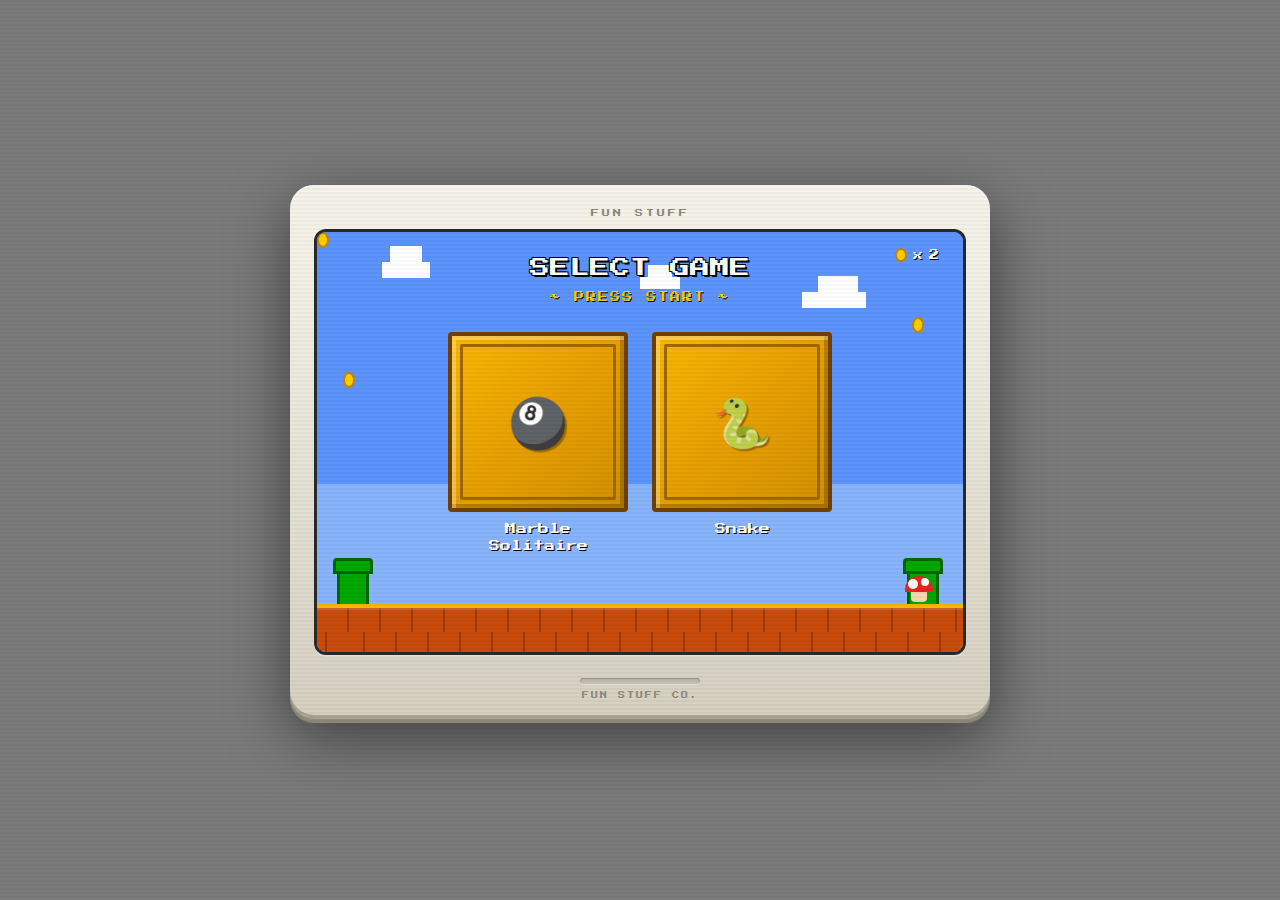
<file: index.html>
<!DOCTYPE html>
<html lang="en">
<head>
<meta charset="UTF-8">
<meta name="viewport" content="width=device-width, initial-scale=1.0">
<title>Game Launcher</title>
<link rel="preconnect" href="https://fonts.googleapis.com">
<link rel="preconnect" href="https://fonts.gstatic.com" crossorigin>
<link href="https://fonts.googleapis.com/css2?family=Press+Start+2P&display=swap" rel="stylesheet">
<style>
  *, *::before, *::after { margin: 0; padding: 0; box-sizing: border-box; }

  :root {
    --mac-beige: #F2F0E6;
    --mac-dark: #D5D0C0;
    --mac-shadow: #B8B3A3;
    --sky-blue: #5C94FC;
    --mario-red: #E52521;
    --mario-gold: #FBD000;
    --mario-green: #00A800;
    --block-brown: #C84C0C;
  }

  body {
    min-height: 100vh;
    display: flex;
    align-items: center;
    justify-content: center;
    background: #7B7B7B;
    font-family: 'Press Start 2P', monospace;
    overflow: hidden;
  }

  /* Scanline overlay on body */
  body::after {
    content: '';
    position: fixed;
    inset: 0;
    background: repeating-linear-gradient(
      0deg,
      transparent 0px,
      transparent 2px,
      rgba(0,0,0,0.03) 2px,
      rgba(0,0,0,0.03) 4px
    );
    pointer-events: none;
    z-index: 1000;
  }

  /* Mac monitor frame */
  .mac-frame {
    background: linear-gradient(180deg, #F5F3EA 0%, var(--mac-beige) 20%, var(--mac-dark) 100%);
    border-radius: 24px;
    padding: 24px 24px 60px;
    box-shadow:
      0 4px 0 #A8A393,
      0 8px 0 #8E8A7B,
      0 20px 60px rgba(0,0,0,0.5),
      inset 0 1px 0 rgba(255,255,255,0.6);
    position: relative;
    max-width: 700px;
    width: 92vw;
  }

  /* Top bezel details */
  .mac-bezel-top {
    text-align: center;
    margin-bottom: 12px;
    display: flex;
    align-items: center;
    justify-content: center;
    gap: 8px;
  }
  .mac-bezel-top span {
    font-size: 8px;
    color: #8E8A7B;
    letter-spacing: 3px;
    text-transform: uppercase;
  }

  /* CRT screen area */
  .crt-screen {
    background: var(--sky-blue);
    border-radius: 12px;
    border: 3px solid #2A2A2A;
    box-shadow:
      inset 0 0 40px rgba(0,0,0,0.15),
      inset 0 0 80px rgba(0,0,0,0.05),
      0 2px 0 rgba(255,255,255,0.3);
    overflow: hidden;
    position: relative;
    min-height: 420px;
  }

  /* Pixel sky background */
  .sky-bg {
    position: absolute;
    inset: 0;
    background:
      linear-gradient(180deg, #5C94FC 0%, #5C94FC 60%, #88B4FC 60%, #88B4FC 100%);
  }

  /* Pixel clouds */
  .cloud {
    position: absolute;
    background: #fff;
    border-radius: 0;
    image-rendering: pixelated;
  }
  .cloud::before, .cloud::after {
    content: '';
    position: absolute;
    background: #fff;
  }
  .cloud-1 {
    width: 48px; height: 16px;
    top: 30px; left: 10%;
    animation: cloud-drift 18s linear infinite;
  }
  .cloud-1::before { width: 16px; height: 16px; top: -16px; left: 8px; }
  .cloud-1::after { width: 16px; height: 16px; top: -16px; left: 24px; }
  .cloud-2 {
    width: 64px; height: 16px;
    top: 60px; right: 15%;
    animation: cloud-drift 24s linear infinite;
    animation-delay: -8s;
  }
  .cloud-2::before { width: 16px; height: 16px; top: -16px; left: 16px; }
  .cloud-2::after { width: 24px; height: 16px; top: -16px; left: 32px; }
  .cloud-3 {
    width: 40px; height: 12px;
    top: 45px; left: 50%;
    animation: cloud-drift 22s linear infinite;
    animation-delay: -14s;
  }
  .cloud-3::before { width: 12px; height: 12px; top: -12px; left: 8px; }
  .cloud-3::after { width: 12px; height: 12px; top: -12px; left: 20px; }

  @keyframes cloud-drift {
    0% { transform: translateX(0); }
    100% { transform: translateX(60px); }
  }

  /* Screen content */
  .screen-content {
    position: relative;
    z-index: 2;
    padding: 20px;
    display: flex;
    flex-direction: column;
    align-items: center;
    min-height: 420px;
  }

  /* Title */
  .title {
    font-size: clamp(12px, 3vw, 20px);
    color: #fff;
    text-shadow:
      2px 2px 0 #000,
      -1px -1px 0 #000,
      1px -1px 0 #000,
      -1px 1px 0 #000;
    margin-bottom: 8px;
    text-align: center;
    line-height: 1.6;
  }

  .subtitle {
    font-size: clamp(7px, 1.5vw, 10px);
    color: var(--mario-gold);
    text-shadow: 1px 1px 0 #000;
    margin-bottom: 30px;
    letter-spacing: 2px;
  }

  /* Coin counter */
  .coin-counter {
    font-size: 10px;
    color: #fff;
    text-shadow: 1px 1px 0 #000;
    position: absolute;
    top: 16px;
    right: 24px;
    display: flex;
    align-items: center;
    gap: 6px;
  }
  .coin-icon {
    width: 12px;
    height: 14px;
    background: var(--mario-gold);
    border-radius: 50%;
    border: 2px solid #C88400;
    display: inline-block;
    animation: coin-spin 1.5s ease-in-out infinite;
  }
  @keyframes coin-spin {
    0%, 100% { transform: scaleX(1); }
    50% { transform: scaleX(0.2); }
  }

  /* Game blocks grid */
  .game-grid {
    display: flex;
    flex-wrap: wrap;
    gap: 24px;
    justify-content: center;
    align-items: stretch;
    width: 100%;
    max-width: 500px;
  }

  /* Question block game card */
  .game-block {
    display: block;
    width: 180px;
    text-decoration: none;
    cursor: pointer;
    transition: transform 0.15s ease;
    position: relative;
  }
  .game-block:hover {
    transform: translateY(-6px);
  }
  .game-block:active {
    transform: translateY(-2px);
  }

  .block-top {
    width: 100%;
    aspect-ratio: 1;
    background:
      linear-gradient(135deg, #F8B800 0%, #E8A000 50%, #D09000 100%);
    border: 4px solid #704000;
    border-radius: 4px;
    display: flex;
    align-items: center;
    justify-content: center;
    position: relative;
    box-shadow:
      inset 4px 4px 0 rgba(255,255,255,0.3),
      inset -4px -4px 0 rgba(0,0,0,0.2);
    transition: box-shadow 0.15s ease;
    overflow: hidden;
  }
  .game-block:hover .block-top {
    box-shadow:
      inset 4px 4px 0 rgba(255,255,255,0.3),
      inset -4px -4px 0 rgba(0,0,0,0.2),
      0 0 20px rgba(251,208,0,0.5);
  }

  /* Block inner decoration - bolts */
  .block-top::before {
    content: '';
    position: absolute;
    inset: 8px;
    border: 3px solid #A06800;
    border-radius: 2px;
  }

  /* Game icon in block */
  .game-icon {
    font-size: 48px;
    z-index: 1;
    image-rendering: pixelated;
    filter: drop-shadow(2px 2px 0 rgba(0,0,0,0.3));
    transition: transform 0.3s ease;
  }
  .game-block:hover .game-icon {
    animation: icon-bounce 0.4s ease;
  }
  @keyframes icon-bounce {
    0% { transform: translateY(0); }
    40% { transform: translateY(-10px); }
    70% { transform: translateY(-4px); }
    100% { transform: translateY(0); }
  }

  /* Question mark shimmer */
  .block-shimmer {
    position: absolute;
    top: 0; left: -100%;
    width: 100%; height: 100%;
    background: linear-gradient(90deg, transparent 0%, rgba(255,255,255,0.25) 50%, transparent 100%);
    animation: shimmer 3s ease-in-out infinite;
  }
  @keyframes shimmer {
    0%, 70%, 100% { left: -100%; }
    85% { left: 100%; }
  }

  .game-label {
    text-align: center;
    margin-top: 10px;
    font-size: clamp(8px, 1.8vw, 11px);
    color: #fff;
    text-shadow: 1px 1px 0 #000;
    line-height: 1.5;
  }

  /* Ground bricks */
  .ground {
    position: absolute;
    bottom: 0;
    left: 0; right: 0;
    height: 48px;
    background:
      repeating-linear-gradient(
        90deg,
        var(--block-brown) 0px,
        var(--block-brown) 30px,
        #A03808 30px,
        #A03808 32px
      );
    border-top: 4px solid #F8B800;
  }
  .ground::before {
    content: '';
    position: absolute;
    top: 0; left: 0; right: 0;
    height: 24px;
    background:
      repeating-linear-gradient(
        90deg,
        var(--block-brown) 0px,
        var(--block-brown) 30px,
        #A03808 30px,
        #A03808 32px
      );
    background-position: 16px 0;
    top: 24px;
  }
  .ground::after {
    content: '';
    position: absolute;
    top: 0; left: 0; right: 0;
    height: 2px;
    background: rgba(255,255,255,0.15);
  }

  /* Animated sprites */
  .mushroom {
    position: absolute;
    bottom: 48px;
    right: 30px;
    width: 28px;
    height: 28px;
    z-index: 3;
    animation: mushroom-hop 2s ease-in-out infinite;
  }
  .mushroom-cap {
    width: 28px;
    height: 16px;
    background: var(--mario-red);
    border-radius: 14px 14px 0 0;
    position: relative;
    overflow: hidden;
  }
  .mushroom-cap::before {
    content: '';
    position: absolute;
    width: 10px; height: 10px;
    background: #fff;
    border-radius: 50%;
    top: 3px; left: 3px;
  }
  .mushroom-cap::after {
    content: '';
    position: absolute;
    width: 8px; height: 8px;
    background: #fff;
    border-radius: 50%;
    top: 2px; right: 4px;
  }
  .mushroom-stem {
    width: 16px;
    height: 10px;
    background: #F8D8B0;
    margin: 0 auto;
    border-radius: 0 0 4px 4px;
  }
  @keyframes mushroom-hop {
    0%, 100% { transform: translateY(0); }
    50% { transform: translateY(-12px); }
  }

  /* Floating coins */
  .floating-coin {
    position: absolute;
    width: 12px;
    height: 16px;
    background: var(--mario-gold);
    border: 2px solid #C88400;
    border-radius: 50%;
    z-index: 3;
    animation: float-coin 2.5s ease-in-out infinite;
  }
  .floating-coin:nth-child(1) { top: 100px; left: 8%; animation-delay: 0s; }
  .floating-coin:nth-child(2) { top: 140px; left: 4%; animation-delay: 0.8s; }
  .floating-coin:nth-child(3) { top: 85px; right: 6%; animation-delay: 0.4s; }
  @keyframes float-coin {
    0%, 100% { transform: translateY(0) scaleX(1); }
    25% { transform: translateY(-8px) scaleX(0.3); }
    50% { transform: translateY(-4px) scaleX(1); }
    75% { transform: translateY(-10px) scaleX(0.3); }
  }

  /* Bottom of mac - disk slot and badge */
  .mac-bottom {
    position: absolute;
    bottom: 16px;
    left: 0; right: 0;
    display: flex;
    flex-direction: column;
    align-items: center;
    gap: 8px;
  }
  .disk-slot {
    width: 120px;
    height: 6px;
    background: #C5C0B0;
    border-radius: 3px;
    box-shadow:
      inset 0 1px 2px rgba(0,0,0,0.3),
      0 1px 0 rgba(255,255,255,0.5);
  }
  .mac-badge {
    font-size: 7px;
    color: #8E8A7B;
    letter-spacing: 2px;
    font-family: 'Press Start 2P', monospace;
  }

  /* Pipe decorations */
  .pipe {
    position: absolute;
    bottom: 48px;
    z-index: 3;
  }
  .pipe-top {
    width: 40px;
    height: 16px;
    background: var(--mario-green);
    border: 3px solid #006800;
    border-radius: 4px 4px 0 0;
    margin-left: -4px;
  }
  .pipe-body {
    width: 32px;
    height: 30px;
    background: var(--mario-green);
    border-left: 3px solid #006800;
    border-right: 3px solid #006800;
  }
  .pipe-left { left: 20px; }
  .pipe-right { right: 20px; }

  /* Responsive */
  @media (max-width: 500px) {
    .mac-frame { padding: 16px 12px 50px; border-radius: 18px; }
    .crt-screen { min-height: 380px; }
    .screen-content { padding: 16px 12px; }
    .game-grid { gap: 16px; }
    .game-block { width: 140px; }
    .game-icon { font-size: 36px; }
    .title { margin-bottom: 6px; }
    .subtitle { margin-bottom: 20px; }
    .ground { height: 36px; }
    .mushroom { display: none; }
    .pipe { display: none; }
    .floating-coin { display: none; }
  }

  @media (max-width: 360px) {
    .game-block { width: 120px; }
  }
</style>
</head>
<body>

<div class="mac-frame">
  <div class="mac-bezel-top">
    <span>Fun Stuff</span>
  </div>

  <div class="crt-screen">
    <div class="sky-bg">
      <div class="cloud cloud-1"></div>
      <div class="cloud cloud-2"></div>
      <div class="cloud cloud-3"></div>
    </div>

    <div class="floating-coin"></div>
    <div class="floating-coin"></div>
    <div class="floating-coin"></div>

    <div class="screen-content">
      <div class="coin-counter">
        <span class="coin-icon"></span>
        x <span id="game-count">2</span>
      </div>

      <div class="title">SELECT GAME</div>
      <div class="subtitle">~ PRESS START ~</div>

      <div class="game-grid">
        <a href="vibe/marbles/index.html" class="game-block">
          <div class="block-top">
            <div class="block-shimmer"></div>
            <span class="game-icon">&#x1F3B1;</span>
          </div>
          <div class="game-label">Marble<br>Solitaire</div>
        </a>

        <a href="strive/snake/index.html" class="game-block">
          <div class="block-top">
            <div class="block-shimmer"></div>
            <span class="game-icon">&#x1F40D;</span>
          </div>
          <div class="game-label">Snake</div>
        </a>
      </div>
    </div>

    <!-- Ground bricks -->
    <div class="ground"></div>

    <!-- Pipes -->
    <div class="pipe pipe-left">
      <div class="pipe-top"></div>
      <div class="pipe-body"></div>
    </div>
    <div class="pipe pipe-right">
      <div class="pipe-top"></div>
      <div class="pipe-body"></div>
    </div>

    <!-- Mushroom -->
    <div class="mushroom">
      <div class="mushroom-cap"></div>
      <div class="mushroom-stem"></div>
    </div>
  </div>

  <div class="mac-bottom">
    <div class="disk-slot"></div>
    <div class="mac-badge">FUN STUFF CO.</div>
  </div>
</div>

</body>
</html>
</file>
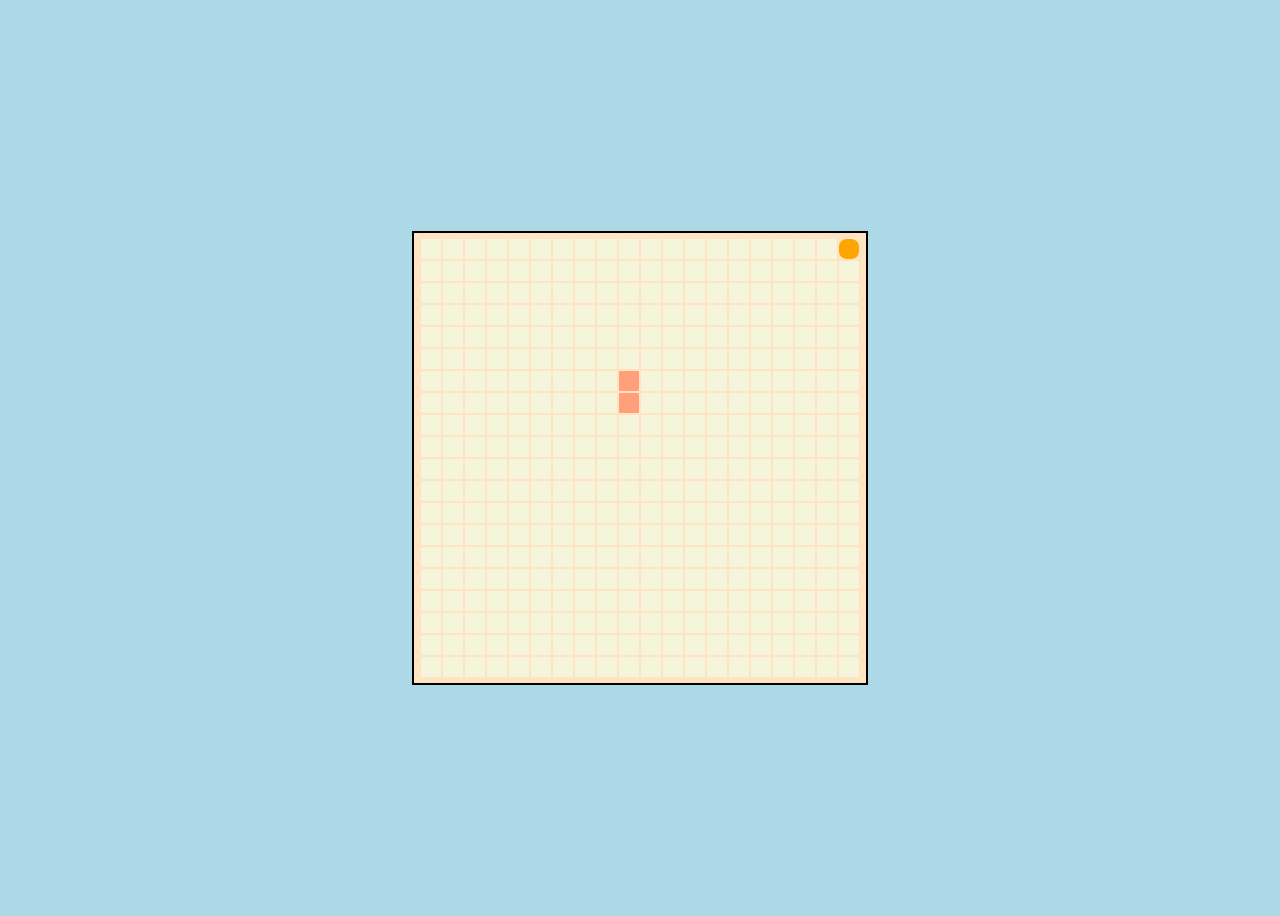
<file: snake/index.html>
<!DOCTYPE html>
<html lang="en">
<head>
    <meta charset="UTF-8">
    <meta name="viewport" content="width=device-width, initial-scale=1.0">
    <link rel="stylesheet" href="style.css">
    <title>Document</title>
</head>
<body>
    <div class="container">
        <div id="field" class="field"></div>
    </div>
    <script src="script.js"></script>
</body>
</html>
</file>
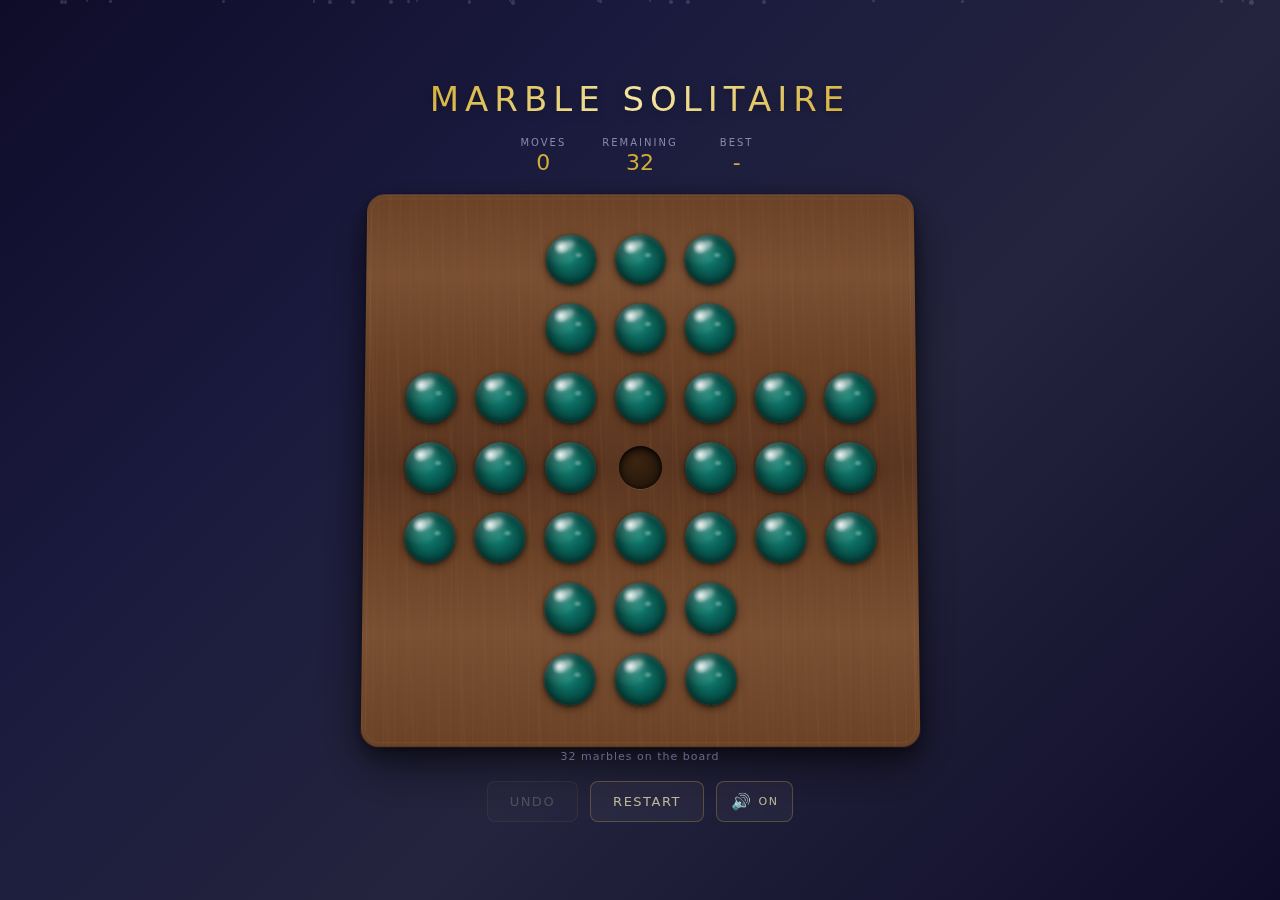
<file: vibe/marbles/index.html>
<!DOCTYPE html>
<html lang="en">
<head>
<meta charset="UTF-8">
<meta name="viewport" content="width=device-width, initial-scale=1.0, user-scalable=no">
<title>Marble Solitaire</title>
<style>
  *, *::before, *::after { margin: 0; padding: 0; box-sizing: border-box; }

  :root {
    --cell-size: min(11vw, 11vh, 70px);
    --marble-size: calc(var(--cell-size) * 0.72);
    --board-pad: calc(var(--cell-size) * 0.45);
    --hole-size: calc(var(--cell-size) * 0.62);
  }

  body {
    min-height: 100dvh;
    display: flex;
    flex-direction: column;
    align-items: center;
    justify-content: center;
    font-family: 'Segoe UI', system-ui, -apple-system, sans-serif;
    background: linear-gradient(135deg, #0f0c29 0%, #1a1a3e 30%, #24243e 60%, #0f0c29 100%);
    overflow: hidden;
    color: #e0dcd0;
    user-select: none;
    -webkit-user-select: none;
  }

  /* Ambient floating particles */
  .ambient {
    position: fixed; inset: 0; pointer-events: none; z-index: 0; overflow: hidden;
  }
  .ambient span {
    position: absolute;
    width: 3px; height: 3px;
    background: rgba(255,255,255,0.15);
    border-radius: 50%;
    animation: float-up linear infinite;
  }
  @keyframes float-up {
    0% { transform: translateY(100vh) scale(0); opacity: 0; }
    10% { opacity: 1; }
    90% { opacity: 1; }
    100% { transform: translateY(-10vh) scale(1); opacity: 0; }
  }

  /* Header */
  .header {
    text-align: center;
    margin-bottom: 18px;
    z-index: 2;
    position: relative;
  }
  .header h1 {
    font-size: clamp(22px, 4vw, 34px);
    font-weight: 300;
    letter-spacing: 6px;
    text-transform: uppercase;
    background: linear-gradient(135deg, #d4af37, #f5e6a3, #d4af37);
    -webkit-background-clip: text;
    -webkit-text-fill-color: transparent;
    background-clip: text;
    text-shadow: none;
    filter: drop-shadow(0 2px 4px rgba(0,0,0,0.3));
  }

  /* Stats bar */
  .stats {
    display: flex;
    gap: 24px;
    justify-content: center;
    margin-bottom: 16px;
    z-index: 2;
    position: relative;
    flex-wrap: wrap;
  }
  .stat {
    text-align: center;
    min-width: 70px;
  }
  .stat-label {
    font-size: 10px;
    text-transform: uppercase;
    letter-spacing: 2px;
    color: #8888aa;
    margin-bottom: 2px;
  }
  .stat-value {
    font-size: 22px;
    font-weight: 200;
    color: #d4af37;
  }

  /* Board wrapper */
  .board-wrapper {
    position: relative;
    z-index: 2;
    perspective: 800px;
  }
  .board {
    display: grid;
    grid-template-columns: repeat(7, var(--cell-size));
    grid-template-rows: repeat(7, var(--cell-size));
    gap: 0;
    padding: var(--board-pad);
    border-radius: 18px;
    position: relative;
    /* Wood texture */
    background:
      repeating-linear-gradient(
        90deg,
        transparent 0px,
        rgba(0,0,0,0.03) 1px,
        transparent 2px,
        transparent 18px
      ),
      repeating-linear-gradient(
        90deg,
        transparent 0px,
        rgba(255,255,255,0.02) 0.5px,
        transparent 1px,
        transparent 11px
      ),
      linear-gradient(
        180deg,
        #6b4226 0%, #7a5033 15%, #6b4226 30%, #5a3520 50%,
        #6b4226 65%, #7a5033 80%, #6b4226 100%
      );
    box-shadow:
      0 2px 4px rgba(0,0,0,0.3),
      0 8px 20px rgba(0,0,0,0.4),
      0 20px 50px rgba(0,0,0,0.5),
      inset 0 1px 0 rgba(255,255,255,0.1),
      inset 0 -1px 0 rgba(0,0,0,0.2);
    transform: rotateX(2deg);
    transition: transform 0.6s ease;
  }
  .board::before {
    content: '';
    position: absolute;
    inset: 0;
    border-radius: 18px;
    background:
      repeating-linear-gradient(
        87deg,
        transparent 0px,
        rgba(139,90,43,0.15) 3px,
        transparent 4px,
        transparent 25px
      );
    pointer-events: none;
  }
  .board::after {
    content: '';
    position: absolute;
    inset: 4px;
    border-radius: 14px;
    border: 1px solid rgba(255,255,255,0.05);
    pointer-events: none;
  }

  /* Cells */
  .cell {
    display: flex;
    align-items: center;
    justify-content: center;
    position: relative;
  }

  /* Holes */
  .hole {
    width: var(--hole-size);
    height: var(--hole-size);
    border-radius: 50%;
    position: relative;
    background: radial-gradient(circle at 40% 35%,
      #3d2510 0%, #2a1a0c 60%, #1a0f06 100%
    );
    box-shadow:
      inset 0 3px 8px rgba(0,0,0,0.8),
      inset 0 1px 3px rgba(0,0,0,0.6),
      0 1px 0 rgba(255,255,255,0.08);
  }
  .hole.valid-target {
    animation: pulse-hole 1.2s ease-in-out infinite;
  }
  .hole.valid-target::after {
    content: '';
    position: absolute;
    inset: 3px;
    border-radius: 50%;
    background: radial-gradient(circle, rgba(100,220,180,0.35) 0%, transparent 70%);
    animation: pulse-glow 1.2s ease-in-out infinite;
  }
  @keyframes pulse-hole {
    0%, 100% { box-shadow: inset 0 3px 8px rgba(0,0,0,0.8), inset 0 1px 3px rgba(0,0,0,0.6), 0 1px 0 rgba(255,255,255,0.08), 0 0 6px rgba(100,220,180,0.2); }
    50% { box-shadow: inset 0 3px 8px rgba(0,0,0,0.8), inset 0 1px 3px rgba(0,0,0,0.6), 0 1px 0 rgba(255,255,255,0.08), 0 0 14px rgba(100,220,180,0.45); }
  }
  @keyframes pulse-glow {
    0%, 100% { opacity: 0.4; }
    50% { opacity: 1; }
  }

  /* Marble */
  .marble {
    width: var(--marble-size);
    height: var(--marble-size);
    border-radius: 50%;
    position: absolute;
    cursor: pointer;
    z-index: 3;
    transition: filter 0.2s ease, transform 0.2s ease;
    /* Glass marble */
    background:
      radial-gradient(circle at 30% 25%, rgba(255,255,255,0.85) 0%, rgba(255,255,255,0.15) 15%, transparent 40%),
      radial-gradient(circle at 65% 70%, rgba(0,80,80,0.4) 0%, transparent 40%),
      radial-gradient(circle at 50% 50%, #1a8a7a 0%, #0d6b5e 30%, #074a42 60%, #032e2a 85%, #011a18 100%);
    box-shadow:
      0 3px 8px rgba(0,0,0,0.5),
      0 1px 3px rgba(0,0,0,0.4),
      inset 0 -4px 8px rgba(0,0,0,0.3),
      inset 0 2px 4px rgba(255,255,255,0.15);
  }
  .marble::before {
    content: '';
    position: absolute;
    width: 35%;
    height: 20%;
    top: 14%;
    left: 22%;
    border-radius: 50%;
    background: rgba(255,255,255,0.5);
    filter: blur(2px);
    transform: rotate(-25deg);
  }
  .marble::after {
    content: '';
    position: absolute;
    width: 12%;
    height: 8%;
    top: 38%;
    left: 58%;
    border-radius: 50%;
    background: rgba(255,255,255,0.35);
    filter: blur(1px);
  }
  .marble:hover {
    filter: brightness(1.12);
    transform: scale(1.04);
  }
  .marble.selected {
    transform: scale(1.12) translateY(-4px);
    box-shadow:
      0 8px 20px rgba(100,220,180,0.35),
      0 4px 10px rgba(0,0,0,0.4),
      inset 0 -4px 8px rgba(0,0,0,0.3),
      inset 0 2px 4px rgba(255,255,255,0.15),
      0 0 20px rgba(100,220,180,0.3);
    filter: brightness(1.2);
  }

  /* Marble entrance animation */
  .marble.entering {
    animation: marble-enter 0.5s cubic-bezier(0.34, 1.56, 0.64, 1) both;
  }
  @keyframes marble-enter {
    0% { transform: scale(0) translateY(-30px); opacity: 0; }
    100% { transform: scale(1) translateY(0); opacity: 1; }
  }

  /* Marble removal animation */
  .marble.removing {
    animation: marble-remove 0.4s ease-in forwards;
    pointer-events: none;
  }
  @keyframes marble-remove {
    0% { transform: scale(1); opacity: 1; }
    50% { transform: scale(1.2); opacity: 0.6; }
    100% { transform: scale(0); opacity: 0; }
  }

  /* Jump animation marble (the flying one) */
  .marble.jumping {
    z-index: 10;
    pointer-events: none;
  }

  /* Particle burst */
  .particle {
    position: absolute;
    width: 5px;
    height: 5px;
    border-radius: 50%;
    pointer-events: none;
    z-index: 5;
  }
  @keyframes particle-fly {
    0% { transform: translate(0,0) scale(1); opacity: 1; }
    100% { opacity: 0; }
  }

  /* Controls */
  .controls {
    display: flex;
    gap: 12px;
    margin-top: 18px;
    z-index: 2;
    position: relative;
    flex-wrap: wrap;
    justify-content: center;
  }
  .btn {
    padding: 10px 22px;
    border: 1px solid rgba(212,175,55,0.3);
    background: rgba(255,255,255,0.04);
    color: #c0b896;
    border-radius: 8px;
    font-size: 13px;
    letter-spacing: 1.5px;
    text-transform: uppercase;
    cursor: pointer;
    transition: all 0.25s ease;
    backdrop-filter: blur(8px);
    -webkit-backdrop-filter: blur(8px);
    font-family: inherit;
  }
  .btn:hover {
    background: rgba(212,175,55,0.12);
    border-color: rgba(212,175,55,0.5);
    color: #d4af37;
  }
  .btn:active {
    transform: scale(0.96);
  }
  .btn:disabled {
    opacity: 0.3;
    cursor: default;
    pointer-events: none;
  }
  .btn.icon-btn {
    padding: 10px 14px;
    font-size: 16px;
    display: flex;
    align-items: center;
    gap: 6px;
  }
  .btn.icon-btn .lbl {
    font-size: 11px;
  }

  /* Modal overlay */
  .modal-overlay {
    position: fixed;
    inset: 0;
    background: rgba(0,0,0,0.7);
    display: flex;
    align-items: center;
    justify-content: center;
    z-index: 100;
    opacity: 0;
    pointer-events: none;
    transition: opacity 0.4s ease;
    backdrop-filter: blur(6px);
    -webkit-backdrop-filter: blur(6px);
  }
  .modal-overlay.active {
    opacity: 1;
    pointer-events: all;
  }
  .modal {
    background: linear-gradient(145deg, #2a2a4a, #1a1a3a);
    border: 1px solid rgba(212,175,55,0.25);
    border-radius: 16px;
    padding: 40px;
    text-align: center;
    max-width: 360px;
    width: 90%;
    transform: scale(0.8);
    transition: transform 0.4s cubic-bezier(0.34, 1.56, 0.64, 1);
  }
  .modal-overlay.active .modal {
    transform: scale(1);
  }
  .modal h2 {
    font-weight: 300;
    font-size: 28px;
    margin-bottom: 8px;
    background: linear-gradient(135deg, #d4af37, #f5e6a3);
    -webkit-background-clip: text;
    -webkit-text-fill-color: transparent;
    background-clip: text;
  }
  .modal p {
    color: #9999bb;
    margin-bottom: 24px;
    font-size: 15px;
    line-height: 1.5;
  }
  .modal .btn {
    margin: 0 auto;
  }

  /* Confetti */
  .confetti-piece {
    position: fixed;
    width: 8px;
    height: 12px;
    z-index: 99;
    pointer-events: none;
    animation: confetti-fall linear forwards;
  }
  @keyframes confetti-fall {
    0% { opacity: 1; }
    90% { opacity: 1; }
    100% { transform: translateY(105vh) rotate(720deg); opacity: 0; }
  }

  /* Marbles remaining label */
  .remaining {
    font-size: 11px;
    color: #666688;
    letter-spacing: 1px;
    margin-top: 6px;
    text-align: center;
    z-index: 2;
    position: relative;
  }

  /* Responsive */
  @media (max-width: 520px) {
    :root { --cell-size: 12.5vw; }
    .stats { gap: 16px; }
    .controls { gap: 8px; }
    .btn { padding: 8px 14px; font-size: 11px; }
    .modal { padding: 28px; }
  }
</style>
</head>
<body>

<div class="ambient" id="ambient"></div>

<div class="header">
  <h1>Marble Solitaire</h1>
</div>

<div class="stats">
  <div class="stat">
    <div class="stat-label">Moves</div>
    <div class="stat-value" id="moves">0</div>
  </div>
  <div class="stat">
    <div class="stat-label">Remaining</div>
    <div class="stat-value" id="remaining">32</div>
  </div>
  <div class="stat">
    <div class="stat-label">Best</div>
    <div class="stat-value" id="best">-</div>
  </div>
</div>

<div class="board-wrapper">
  <div class="board" id="board"></div>
</div>

<div class="remaining" id="remaining-label">32 marbles on the board</div>

<div class="controls">
  <button class="btn" id="btn-undo" disabled>Undo</button>
  <button class="btn" id="btn-restart">Restart</button>
  <button class="btn icon-btn" id="btn-sound">
    <span id="sound-icon">&#x1f50a;</span>
    <span class="lbl" id="sound-lbl">On</span>
  </button>
</div>

<div class="modal-overlay" id="modal">
  <div class="modal">
    <h2 id="modal-title">Victory!</h2>
    <p id="modal-msg">Congratulations!</p>
    <button class="btn" id="modal-btn">Play Again</button>
  </div>
</div>

<script>
(() => {
  'use strict';

  // --- Board Definition ---
  const BOARD_MASK = [
    [0,0,1,1,1,0,0],
    [0,0,1,1,1,0,0],
    [1,1,1,1,1,1,1],
    [1,1,1,1,1,1,1],
    [1,1,1,1,1,1,1],
    [0,0,1,1,1,0,0],
    [0,0,1,1,1,0,0],
  ];
  const CENTER = { r: 3, c: 3 };
  const DIRS = [[0,1],[0,-1],[1,0],[-1,0]];

  // --- State ---
  let board = [];      // 7x7: 0=invalid, 1=marble, 2=empty
  let selected = null; // {r, c}
  let moveCount = 0;
  let history = [];    // [{from, over, to, board snapshot}]
  let animating = false;
  let soundEnabled = true;
  let bestScore = loadBest();

  // --- Audio ---
  const AudioCtx = window.AudioContext || window.webkitAudioContext;
  let audioCtx = null;

  function ensureAudio() {
    if (!audioCtx) {
      try { audioCtx = new AudioCtx(); } catch(e) { /* no audio */ }
    }
  }

  function playSound(type) {
    if (!soundEnabled || !audioCtx) return;
    try {
      const osc = audioCtx.createOscillator();
      const gain = audioCtx.createGain();
      osc.connect(gain);
      gain.connect(audioCtx.destination);

      if (type === 'jump') {
        osc.type = 'sine';
        osc.frequency.setValueAtTime(520, audioCtx.currentTime);
        osc.frequency.exponentialRampToValueAtTime(780, audioCtx.currentTime + 0.08);
        osc.frequency.exponentialRampToValueAtTime(600, audioCtx.currentTime + 0.15);
        gain.gain.setValueAtTime(0.12, audioCtx.currentTime);
        gain.gain.exponentialRampToValueAtTime(0.001, audioCtx.currentTime + 0.2);
        osc.start(audioCtx.currentTime);
        osc.stop(audioCtx.currentTime + 0.2);
      } else if (type === 'remove') {
        osc.type = 'triangle';
        osc.frequency.setValueAtTime(900, audioCtx.currentTime);
        osc.frequency.exponentialRampToValueAtTime(200, audioCtx.currentTime + 0.25);
        gain.gain.setValueAtTime(0.08, audioCtx.currentTime);
        gain.gain.exponentialRampToValueAtTime(0.001, audioCtx.currentTime + 0.3);
        osc.start(audioCtx.currentTime);
        osc.stop(audioCtx.currentTime + 0.3);
      } else if (type === 'select') {
        osc.type = 'sine';
        osc.frequency.setValueAtTime(660, audioCtx.currentTime);
        gain.gain.setValueAtTime(0.06, audioCtx.currentTime);
        gain.gain.exponentialRampToValueAtTime(0.001, audioCtx.currentTime + 0.1);
        osc.start(audioCtx.currentTime);
        osc.stop(audioCtx.currentTime + 0.1);
      } else if (type === 'win') {
        [0, 0.12, 0.24, 0.36, 0.48].forEach((t, i) => {
          const o = audioCtx.createOscillator();
          const g = audioCtx.createGain();
          o.connect(g); g.connect(audioCtx.destination);
          o.type = 'sine';
          o.frequency.setValueAtTime([523, 659, 784, 1047, 1319][i], audioCtx.currentTime + t);
          g.gain.setValueAtTime(0.1, audioCtx.currentTime + t);
          g.gain.exponentialRampToValueAtTime(0.001, audioCtx.currentTime + t + 0.2);
          o.start(audioCtx.currentTime + t);
          o.stop(audioCtx.currentTime + t + 0.2);
        });
      } else if (type === 'lose') {
        osc.type = 'sawtooth';
        osc.frequency.setValueAtTime(300, audioCtx.currentTime);
        osc.frequency.exponentialRampToValueAtTime(100, audioCtx.currentTime + 0.5);
        gain.gain.setValueAtTime(0.06, audioCtx.currentTime);
        gain.gain.exponentialRampToValueAtTime(0.001, audioCtx.currentTime + 0.5);
        osc.start(audioCtx.currentTime);
        osc.stop(audioCtx.currentTime + 0.5);
      }
    } catch(e) {}
  }

  // --- Local Storage ---
  function loadBest() {
    try { const v = localStorage.getItem('marble-sol-best'); return v ? parseInt(v) : null; } catch(e) { return null; }
  }
  function saveBest(n) {
    try { localStorage.setItem('marble-sol-best', n); } catch(e) {}
  }

  // --- Board Init ---
  function initBoard() {
    board = [];
    for (let r = 0; r < 7; r++) {
      board[r] = [];
      for (let c = 0; c < 7; c++) {
        if (!BOARD_MASK[r][c]) board[r][c] = 0;
        else if (r === CENTER.r && c === CENTER.c) board[r][c] = 2;
        else board[r][c] = 1;
      }
    }
    selected = null;
    moveCount = 0;
    history = [];
    animating = false;
    updateStats();
  }

  // --- Rendering ---
  const boardEl = document.getElementById('board');

  function renderBoard(entrance = false) {
    boardEl.innerHTML = '';
    let delay = 0;
    for (let r = 0; r < 7; r++) {
      for (let c = 0; c < 7; c++) {
        const cell = document.createElement('div');
        cell.className = 'cell';
        cell.dataset.r = r;
        cell.dataset.c = c;

        if (board[r][c] === 0) {
          // Invalid cell - empty space
        } else {
          // Valid position - add hole
          const hole = document.createElement('div');
          hole.className = 'hole';
          hole.dataset.r = r;
          hole.dataset.c = c;
          cell.appendChild(hole);

          if (board[r][c] === 1) {
            const marble = document.createElement('div');
            marble.className = 'marble';
            if (entrance) {
              marble.classList.add('entering');
              marble.style.animationDelay = delay + 'ms';
              delay += 25;
            }
            marble.dataset.r = r;
            marble.dataset.c = c;
            if (selected && selected.r === r && selected.c === c) {
              marble.classList.add('selected');
            }
            cell.appendChild(marble);
          }
        }
        boardEl.appendChild(cell);
      }
    }
    highlightValidTargets();
  }

  function highlightValidTargets() {
    // Remove old highlights
    document.querySelectorAll('.hole.valid-target').forEach(h => h.classList.remove('valid-target'));
    if (!selected) return;
    const moves = getValidMoves(selected.r, selected.c);
    moves.forEach(m => {
      const hole = boardEl.querySelector(`.hole[data-r="${m.to.r}"][data-c="${m.to.c}"]`);
      if (hole) hole.classList.add('valid-target');
    });
  }

  // --- Game Logic ---
  function isValid(r, c) {
    return r >= 0 && r < 7 && c >= 0 && c < 7 && BOARD_MASK[r][c];
  }

  function getValidMoves(r, c) {
    const moves = [];
    if (board[r][c] !== 1) return moves;
    for (const [dr, dc] of DIRS) {
      const mr = r + dr, mc = c + dc;
      const tr = r + 2*dr, tc = c + 2*dc;
      if (isValid(tr, tc) && board[mr][mc] === 1 && board[tr][tc] === 2) {
        moves.push({ from: {r, c}, over: {r: mr, c: mc}, to: {r: tr, c: tc} });
      }
    }
    return moves;
  }

  function hasAnyMoves() {
    for (let r = 0; r < 7; r++)
      for (let c = 0; c < 7; c++)
        if (board[r][c] === 1 && getValidMoves(r, c).length > 0)
          return true;
    return false;
  }

  function countMarbles() {
    let n = 0;
    for (let r = 0; r < 7; r++)
      for (let c = 0; c < 7; c++)
        if (board[r][c] === 1) n++;
    return n;
  }

  function checkWin() {
    const n = countMarbles();
    if (n === 1 && board[CENTER.r][CENTER.c] === 1) return 'perfect';
    if (n === 1) return 'win';
    if (!hasAnyMoves()) return 'lose';
    return null;
  }

  // --- Animations ---
  function getCellCenter(r, c) {
    const cell = boardEl.querySelector(`.cell[data-r="${r}"][data-c="${c}"]`);
    if (!cell) return { x: 0, y: 0 };
    const rect = cell.getBoundingClientRect();
    const boardRect = boardEl.getBoundingClientRect();
    return {
      x: rect.left + rect.width / 2 - boardRect.left,
      y: rect.top + rect.height / 2 - boardRect.top,
    };
  }

  function spawnParticles(r, c) {
    const pos = getCellCenter(r, c);
    const boardRect = boardEl.getBoundingClientRect();
    const colors = ['#64dcb4', '#d4af37', '#4ecdc4', '#fff', '#ff6b6b', '#c7f464'];
    for (let i = 0; i < 10; i++) {
      const p = document.createElement('div');
      p.className = 'particle';
      const angle = (Math.PI * 2 * i) / 10 + Math.random() * 0.5;
      const dist = 25 + Math.random() * 35;
      const dx = Math.cos(angle) * dist;
      const dy = Math.sin(angle) * dist;
      p.style.background = colors[Math.floor(Math.random() * colors.length)];
      p.style.left = (boardRect.left + pos.x - 2.5) + 'px';
      p.style.top = (boardRect.top + pos.y - 2.5) + 'px';
      p.style.animation = `particle-fly 0.5s ease-out forwards`;
      p.style.setProperty('--dx', dx + 'px');
      p.style.setProperty('--dy', dy + 'px');

      // Use per-element keyframe via Web Animations API
      document.body.appendChild(p);
      p.animate([
        { transform: 'translate(0, 0) scale(1)', opacity: 1 },
        { transform: `translate(${dx}px, ${dy}px) scale(0)`, opacity: 0 },
      ], { duration: 450, easing: 'ease-out', fill: 'forwards' });
      setTimeout(() => p.remove(), 500);
    }
  }

  async function animateJump(from, to) {
    return new Promise(resolve => {
      const fromPos = getCellCenter(from.r, from.c);
      const toPos = getCellCenter(to.r, to.c);

      // Get the marble element
      const marbleEl = boardEl.querySelector(`.marble[data-r="${from.r}"][data-c="${from.c}"]`);
      if (!marbleEl) { resolve(); return; }

      marbleEl.classList.add('jumping');
      marbleEl.classList.remove('selected');

      const dx = toPos.x - fromPos.x;
      const dy = toPos.y - fromPos.y;
      const duration = 280;

      const start = performance.now();
      function tick(now) {
        const t = Math.min((now - start) / duration, 1);
        // Ease: cubic out
        const ease = 1 - Math.pow(1 - t, 3);
        const x = dx * ease;
        const y = dy * ease;
        // Arc height
        const arc = -Math.sin(t * Math.PI) * 28;
        marbleEl.style.transform = `translate(${x}px, ${y + arc}px) scale(${1 + Math.sin(t * Math.PI) * 0.1})`;
        if (t < 1) {
          requestAnimationFrame(tick);
        } else {
          marbleEl.style.transform = '';
          resolve();
        }
      }
      requestAnimationFrame(tick);
    });
  }

  async function animateRemoval(r, c) {
    return new Promise(resolve => {
      const marbleEl = boardEl.querySelector(`.marble[data-r="${r}"][data-c="${c}"]`);
      if (!marbleEl) { resolve(); return; }
      marbleEl.classList.add('removing');
      spawnParticles(r, c);
      setTimeout(resolve, 380);
    });
  }

  // --- Move Execution ---
  async function executeMove(from, over, to) {
    if (animating) return;
    animating = true;

    // Save history
    const snapshot = board.map(row => [...row]);
    history.push({ from, over, to, snapshot, moveCount });

    playSound('jump');

    // Animate jump
    await animateJump(from, to);

    // Update board state
    board[from.r][from.c] = 2;
    board[over.r][over.c] = 2;
    board[to.r][to.c] = 1;

    // Render intermediate state (marble moved, but jumped one still showing for removal anim)
    board[over.r][over.c] = 1; // temporarily restore for rendering
    renderBoard(false);
    board[over.r][over.c] = 2; // set back

    // Animate removal
    playSound('remove');
    await animateRemoval(over.r, over.c);

    moveCount++;
    selected = null;

    renderBoard(false);
    updateStats();
    animating = false;

    // Check game state
    const result = checkWin();
    if (result) {
      setTimeout(() => endGame(result), 400);
    }
  }

  // --- End Game ---
  function endGame(result) {
    const n = countMarbles();
    const modal = document.getElementById('modal');
    const title = document.getElementById('modal-title');
    const msg = document.getElementById('modal-msg');

    if (result === 'perfect') {
      title.textContent = 'Perfect Victory!';
      msg.textContent = `Incredible! You finished with 1 marble in the center in ${moveCount} moves!`;
      playSound('win');
      launchConfetti();
      if (!bestScore || moveCount < bestScore) {
        bestScore = moveCount;
        saveBest(moveCount);
        updateStats();
        msg.textContent += ' New best score!';
      }
    } else if (result === 'win') {
      title.textContent = 'You Won!';
      msg.textContent = `Great job! You finished with 1 marble in ${moveCount} moves. Try to end in the center for a perfect game!`;
      playSound('win');
      launchConfetti();
      if (!bestScore || moveCount < bestScore) {
        bestScore = moveCount;
        saveBest(moveCount);
        updateStats();
        msg.textContent += ' New best score!';
      }
    } else {
      title.textContent = 'No More Moves';
      msg.textContent = `${n} marbles remaining after ${moveCount} moves. The goal is to end with just 1 marble!`;
      playSound('lose');
    }

    modal.classList.add('active');
  }

  function launchConfetti() {
    const colors = ['#d4af37', '#f5e6a3', '#64dcb4', '#4ecdc4', '#ff6b6b', '#c7f464', '#45b7d1', '#f9d56e'];
    for (let i = 0; i < 80; i++) {
      setTimeout(() => {
        const piece = document.createElement('div');
        piece.className = 'confetti-piece';
        piece.style.left = Math.random() * 100 + 'vw';
        piece.style.top = -20 + 'px';
        piece.style.background = colors[Math.floor(Math.random() * colors.length)];
        piece.style.width = (5 + Math.random() * 8) + 'px';
        piece.style.height = (8 + Math.random() * 12) + 'px';
        piece.style.borderRadius = Math.random() > 0.5 ? '50%' : '2px';
        piece.style.opacity = 0.9;

        const duration = 2000 + Math.random() * 2000;
        const swayAmount = (Math.random() - 0.5) * 200;
        piece.style.animationDuration = duration + 'ms';

        document.body.appendChild(piece);

        piece.animate([
          { transform: `translateY(0) translateX(0) rotate(0deg)`, opacity: 1 },
          { transform: `translateY(105vh) translateX(${swayAmount}px) rotate(${360 + Math.random() * 720}deg)`, opacity: 0 },
        ], { duration, easing: 'cubic-bezier(0.25, 0.46, 0.45, 0.94)', fill: 'forwards' });

        setTimeout(() => piece.remove(), duration + 100);
      }, i * 30);
    }
  }

  // --- Stats ---
  function updateStats() {
    const n = countMarbles();
    document.getElementById('moves').textContent = moveCount;
    document.getElementById('remaining').textContent = n;
    document.getElementById('best').textContent = bestScore != null ? bestScore : '-';
    document.getElementById('remaining-label').textContent = n + (n === 1 ? ' marble' : ' marbles') + ' on the board';
    document.getElementById('btn-undo').disabled = history.length === 0;
  }

  // --- Event Handling ---
  boardEl.addEventListener('click', (e) => {
    if (animating) return;
    ensureAudio();

    const marbleEl = e.target.closest('.marble');
    const holeEl = e.target.closest('.hole');

    if (marbleEl) {
      const r = parseInt(marbleEl.dataset.r);
      const c = parseInt(marbleEl.dataset.c);

      // If clicking the same marble, deselect
      if (selected && selected.r === r && selected.c === c) {
        selected = null;
        renderBoard(false);
        return;
      }

      // If another marble is selected and this one is a valid jump target... no, marbles can't be targets
      // If a marble is selected and we click another marble, check if it could be a move
      if (selected) {
        // Check if this click could be a jump destination (it can't, it has a marble)
        // So just reselect
        const moves = getValidMoves(r, c);
        if (moves.length > 0) {
          selected = { r, c };
          playSound('select');
          renderBoard(false);
        } else {
          // Try to keep current selection if clicking a marble without moves
          selected = { r, c };
          playSound('select');
          renderBoard(false);
        }
        return;
      }

      // Select this marble if it has valid moves
      selected = { r, c };
      playSound('select');
      renderBoard(false);
      return;
    }

    if (holeEl && selected) {
      const r = parseInt(holeEl.dataset.r);
      const c = parseInt(holeEl.dataset.c);

      // Check if this is a valid move
      const moves = getValidMoves(selected.r, selected.c);
      const move = moves.find(m => m.to.r === r && m.to.c === c);
      if (move) {
        executeMove(move.from, move.over, move.to);
      }
    }
  });

  // Undo
  document.getElementById('btn-undo').addEventListener('click', () => {
    ensureAudio();
    if (animating || history.length === 0) return;
    const prev = history.pop();
    board = prev.snapshot;
    moveCount = prev.moveCount;
    selected = null;
    renderBoard(false);
    updateStats();
  });

  // Restart
  document.getElementById('btn-restart').addEventListener('click', () => {
    ensureAudio();
    document.getElementById('modal').classList.remove('active');
    initBoard();
    renderBoard(true);
  });

  // Modal button
  document.getElementById('modal-btn').addEventListener('click', () => {
    ensureAudio();
    document.getElementById('modal').classList.remove('active');
    initBoard();
    renderBoard(true);
  });

  // Sound toggle
  document.getElementById('btn-sound').addEventListener('click', () => {
    ensureAudio();
    soundEnabled = !soundEnabled;
    document.getElementById('sound-icon').textContent = soundEnabled ? '\u{1F50A}' : '\u{1F507}';
    document.getElementById('sound-lbl').textContent = soundEnabled ? 'On' : 'Off';
  });

  // --- Ambient Particles ---
  function createAmbientParticles() {
    const container = document.getElementById('ambient');
    for (let i = 0; i < 25; i++) {
      const span = document.createElement('span');
      span.style.left = Math.random() * 100 + '%';
      span.style.animationDuration = (8 + Math.random() * 12) + 's';
      span.style.animationDelay = Math.random() * 10 + 's';
      span.style.width = (2 + Math.random() * 3) + 'px';
      span.style.height = span.style.width;
      container.appendChild(span);
    }
  }

  // --- Init ---
  createAmbientParticles();
  initBoard();
  renderBoard(true);
})();
</script>
</body>
</html>
</file>
<file: snake/style.css>
body {
  background-color: lightblue;
  display: flex;
  justify-content: center;
  align-items: center;
  height: 100vh;
}

.field {
  max-width: 440px;
  /* height: 400px; */
  padding: 6px;
  background-color: bisque;
  border: 2px solid black;
  display: flex;
  flex-direction: row;
  align-items: center;
  justify-content: center;
  flex-wrap: wrap;
  gap: 2px;
}

.tile {
  background-color: beige;
  border-radius: 1px;
  width: 20px;
  height: 20px;
}

.snakeBody {
  background-color: lightsalmon;
}

.food {
  background-color: orange;
  border-radius: 8px;
}

.deadCell {
  background-color: grey;
  font-family: sans-serif;
  font-size: 12px;
  line-height: 12px;
  display: flex;
  justify-content: center;
  align-items: center;
}

.container {}
</file>
